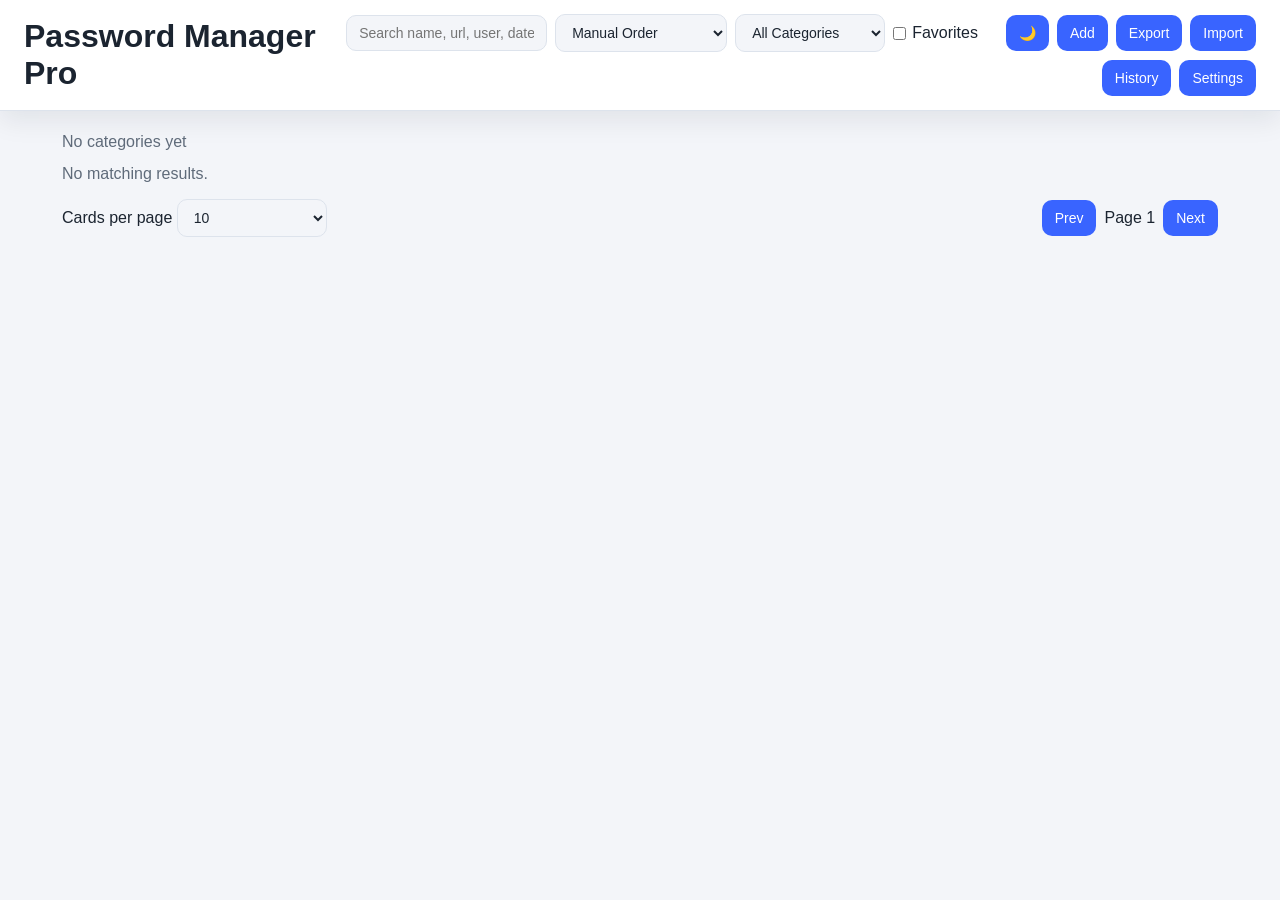
<file: index.html>
<!DOCTYPE html>
<html lang="en">

<head>
  <meta charset="UTF-8">
  <meta name="viewport" content="width=device-width, initial-scale=1">
  <title>Password Manager Pro</title>
  <link rel="stylesheet" type="text/css" href="fontawesome/css/fontawesome.min.css">
  <link rel="stylesheet" type="text/css" href="fontawesome/css/solid.min.css">
  <link rel="stylesheet" type="text/css" href="fontawesome/css/regular.min.css">
  <link rel="stylesheet" type="text/css" href="fontawesome/css/brands.min.css">
  <link rel="stylesheet" href="style.css">
</head>

<body>
  <header class="topbar">
    <h1>Password Manager Pro</h1>
    <div class="top-actions">
      <input id="searchInput" placeholder="Search name, url, user, date...">
      <select id="sortSelect" title="Sort cards">
        <option value="manual">Manual Order</option>
        <option value="name">Name (A–Z)</option>
        <option value="updated">Last Updated</option>
        <option value="used">Most Recently Used</option>
      </select>
      <select id="categoryFilter" title="Filter by category"></select>
      <label class="inlineCheck"><input type="checkbox" id="favoritesOnly"> Favorites</label>
      <button id="themeToggle" type="button">🌙</button>
      <button onclick="openAddForm()">Add</button>
      <button onclick="exportBackup()">Export</button>
      <label class="importBtn">Import
        <input type="file" id="importFile" accept="application/json">
      </label>
      <a href="history.html">History</a>
      <a href="settings.html">Settings</a>
    </div>
  </header>

  <main>
    <section id="categorySummary" class="category-summary"></section>
    <div id="sitesContainer"></div>
    <div class="pagination-row">
      <label>Cards per page
        <select id="pageSizeSelect">
          <option>10</option>
          <option>25</option>
          <option>50</option>
          <option>100</option>
        </select>
      </label>
      <div class="pagination-actions" id="pagination-actions">
        <button id="prevPageBtn" type="button">Prev</button>
        <span id="pageLabel">Page 1</span>
        <button id="nextPageBtn" type="button">Next</button>
      </div>
    </div>
  </main>

  <div id="siteModal" class="modal">
    <div class="modal-box">
      <h2 id="modalTitle">Add Password</h2>
      <input id="siteName" placeholder="Site Name">
      <input id="siteURL" placeholder="Site URL">
      <input id="siteUser" placeholder="Username / Email">
      <input id="sitePass" placeholder="Password">
      <label>Password Updated Date & Time</label>
      <input type="datetime-local" id="passDate">
      <label>Category</label>
      <input id="siteCategory" list="categoryList" placeholder="Work / Social / Banking ...">
      <datalist id="categoryList"></datalist>
      <label>Category color</label>
      <input id="siteCategoryColor" type="color" value="#3964ff">
      <label class="favCheck"><input type="checkbox" id="favoriteCheck"> Favorite</label>
      <div class="modal-actions">
        <button onclick="saveSite()">Save</button>
        <button onclick="closeModal()">Cancel</button>
      </div>
    </div>
  </div>

  <div id="passwordHistoryModal" class="modal">
    <div class="modal-box history-popup-box">
      <div class="history-popup-header">
        <h2>Password History</h2>
        <button id="closePasswordHistory" type="button"><i class="fa-solid fa-xmark"></i></button>
      </div>
      <div id="passwordHistoryBody"></div>
    </div>
  </div>

  <div id="deleteModal" class="modal">
    <div class="modal-content">
      <p id="modalText"></p>
      <button id="confirmBtn">Yes, delete</button>
      <button id="cancelBtn">Cancel</button>
    </div>
  </div>

  <div id="toast"></div>

  <script src="storage.js"></script>
  <script src="encryption.js"></script>
  <script src="toast.js"></script>
  <script src="filters.js"></script>
  <script src="history.js"></script>
  <script src="backup.js"></script>
  <script src="theme.js"></script>
  <script src="ui.js"></script>
  <script src="app.js"></script>
</body>

</html>
</file>
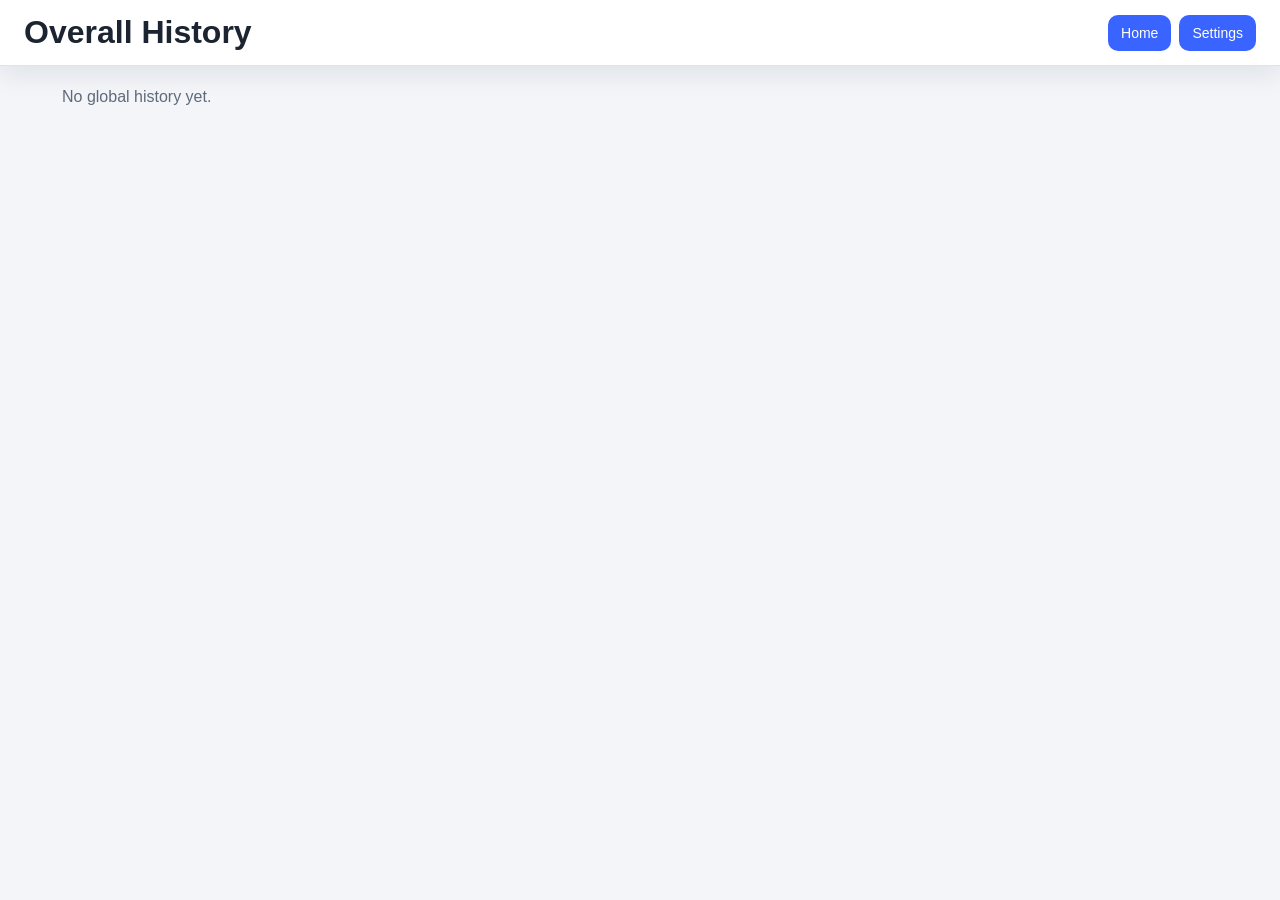
<file: history.html>
<!DOCTYPE html>
<html lang="en">
<head>
<meta charset="UTF-8">
<meta name="viewport" content="width=device-width, initial-scale=1">
<title>History - Password Manager Pro</title>
<link rel="stylesheet" href="style.css">
</head>
<body>
<header class="topbar">
<h1>Overall History</h1>
<div class="top-actions"><a href="index.html">Home</a><a href="settings.html">Settings</a></div>
</header>
<main>
<div id="history"></div>
</main>
<div id="toast"></div>
<script src="storage.js"></script>
<script src="toast.js"></script>
<script src="theme.js"></script>
<script src="ui.js"></script>
<script>
const historyEl = document.getElementById('history');
const history = PMStorage.loadGlobalHistory();

if (!history.length) {
  historyEl.innerHTML = '<p class="empty">No global history yet.</p>';
} else {
  historyEl.innerHTML = history
    .map((item) => `<article class="siteCard"><h3>${item.siteName}</h3><p><strong>Action:</strong> ${item.action}</p><p><strong>Details:</strong> ${item.details || '-'}</p><p><strong>When:</strong> ${fmtDate(item.at)}</p></article>`)
    .join('');
}
</script>
</body>
</html>
</file>
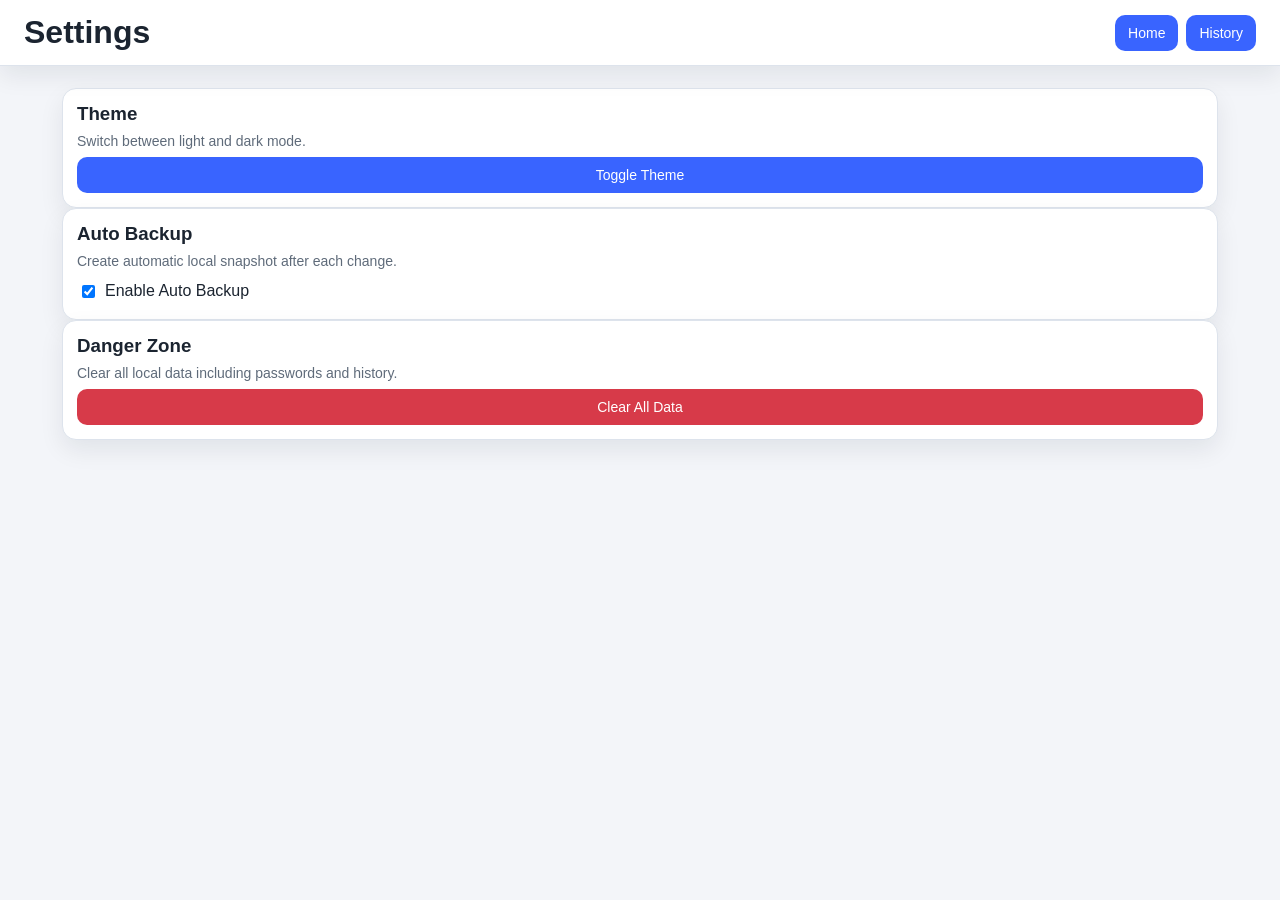
<file: settings.html>
<!DOCTYPE html>
<html lang="en">

<head>
    <meta charset="UTF-8">
    <meta name="viewport" content="width=device-width, initial-scale=1">
    <title>Settings - Password Manager Pro</title>
    <link rel="stylesheet" href="style.css">
</head>

<body>
    <header class="topbar">
        <h1>Settings</h1>
        <div class="top-actions"><a href="index.html">Home</a><a href="history.html">History</a></div>
    </header>
    <main>
        <section class="siteCard">
            <h3>Theme</h3>
            <p>Switch between light and dark mode.</p>
            <button onclick="toggleTheme()">Toggle Theme</button>
        </section>
        <section class="siteCard">
            <h3>Auto Backup</h3>
            <p>Create automatic local snapshot after each change.</p>
            <label class="favCheck"><input type="checkbox" id="autoBackupToggle"> Enable Auto Backup</label>
        </section>
        <section class="siteCard">
            <h3>Danger Zone</h3>
            <p>Clear all local data including passwords and history.</p>
            <button class="danger" onclick="showClearAllModal()">Clear All Data</button>
        </section>
    </main>
    <!-- Clear All Data Modal -->
    <div id="clearAllModal" class="modal">
        <div class="modal-content">
            <p id="clearAllText">Are you sure you want to delete ALL data? This cannot be undone.</p>
            <button id="clearAllConfirmBtn" style="background:red; color:white;">Yes, clear all</button>
            <button id="clearAllCancelBtn">Cancel</button>
        </div>
    </div>
    <div id="toast"></div>
    <script src="storage.js"></script>
    <script src="toast.js"></script>
    <script src="theme.js"></script>
    <script>
        const toggle = document.getElementById('autoBackupToggle');
        const settings = PMStorage.loadSettings();
        toggle.checked = !!settings.autoBackup;

        toggle.addEventListener('change', () => {
            PMStorage.saveSettings({ ...PMStorage.loadSettings(), autoBackup: toggle.checked });
            showToast(`Auto backup ${toggle.checked ? 'enabled' : 'disabled'}`, 'success');
        });

          function showClearAllModal() {
        const modal = document.getElementById('clearAllModal');
        modal.style.display = 'block';

        document.getElementById('clearAllConfirmBtn').onclick = () => {
            localStorage.removeItem('pm_sites_v2');
            localStorage.removeItem('pm_global_history_v2');
            localStorage.removeItem('pm_auto_backup_v2');
            localStorage.removeItem('pm_crypto_key_v1');
            showToast('All data cleared', 'error');
            modal.style.display = 'none';
            setTimeout(() => { window.location.href = 'index.html'; }, 500);
        };

        document.getElementById('clearAllCancelBtn').onclick = () => {
            modal.style.display = 'none';
        };
    }
    </script>
</body>

</html>
</file>
<file: style.css>
* {
  margin: 0;
  padding: 0;
  box-sizing: border-box;
  font-family: Inter, Arial, Helvetica, sans-serif;
}

:root {
  --bg: #f3f5f9;
  --card: #fff;
  --text: #1b2430;
  --muted: #5f6b7a;
  --border: #dde3ec;
  --primary: #3964ff;
  --danger: #d73a49;
  --shadow: 0 10px 25px rgba(17, 22, 38, .08);
}
html {scrollbar-width: thin;}
body.dark {
  --bg: #0f141d;
  --card: #1a2230;
  --text: #f5f8ff;
  --muted: #adbad0;
  --border: #2a3446;
  --primary: #6a8dff;
  --danger: #ff6072;
  --shadow: 0 10px 25px rgba(0, 0, 0, .35);
}

body { background: var(--bg); color: var(--text); min-height: 100vh; }

.topbar {
  position: sticky; top: 0; z-index: 30; display: flex; justify-content: space-between; align-items: center;
  gap: 12px; padding: 14px 24px; background: var(--card); border-bottom: 1px solid var(--border); box-shadow: var(--shadow);
}

.top-actions { display: flex; align-items: center; gap: 8px; flex-wrap: wrap; justify-content: flex-end; }

input, button, a, select, .importBtn { border-radius: 10px; border: 1px solid var(--border); padding: 9px 12px; font-size: 14px; }
.top-actions input, select { min-width: 150px; background: var(--bg); color: var(--text); }
button, .top-actions a, .importBtn { background: var(--primary); color: #fff; text-decoration: none; cursor: pointer; border-color: transparent; }
button:hover, .top-actions a:hover, .importBtn:hover { filter: brightness(.95); }
.importBtn input { display: none; }
.inlineCheck { display: flex; align-items: center; gap: 6px; color: var(--text); margin-right: 20px; }
.inlineCheck input { min-width: unset; }
main { padding: 22px; max-width: 1200px; margin: 0 auto; }

#sitesContainer, #history { display: grid; grid-template-columns: repeat(auto-fill, minmax(310px, 1fr)); gap: 16px; }

.siteCard {
  background: var(--card); border: 1px solid var(--border); border-radius: 14px; padding: 14px; box-shadow: var(--shadow);
  display: flex; flex-direction: column; gap: 8px; position: relative; overflow: hidden;
  animation: popIn .18s ease-out;
  transition: transform .2s ease, box-shadow .2s ease;
}
.siteCard:hover { transform: translateY(-2px); }
@keyframes popIn { from { transform: scale(.98); opacity: .6; } to { transform: scale(1); opacity: 1; } }

.siteCard h3 { display: flex; justify-content: space-between; gap: 8px; align-items: center; }
.siteCard p { color: var(--muted); font-size: 14px; word-break: break-word; }
.siteCard .url a { padding: 0; border: none; background: transparent; color: var(--primary); }
.card-head-actions { display: flex; align-items: center; gap: 6px; }
.ghost-btn { background: transparent; border-color: var(--border); color: var(--text); }

.mark-card-pin {background: transparent; border-color: var(--border); color: var(--text); transition: 0.5s ease;}
.mark-card-pin.unpinned {transform: translateY(-50px); opacity: 0.5; }
.mark-card-pin.pinned{transform: translateY(0px); opacity: 1; }
.siteCard:hover .mark-card-pin.unpinned {transform: translateY(0px); }

.mark-star-unstar { padding: 0; background: transparent; color: goldenrod; border: none; font-size: 20px; transition: 0.3s ease; }
.mark-star-unstar.unstar { transform: translateY(-45px);  opacity: 0.7; }
.mark-star-unstar.star { transform: translateY(0px);  opacity: 1; }
.siteCard:hover .mark-star-unstar.unstar { transform: translateY(0px); }
.category-badge {
  width: fit-content; background: color-mix(in srgb, var(--badge-color) 20%, transparent); color: var(--text);
  border: 1px solid color-mix(in srgb, var(--badge-color) 70%, #ffffff); border-radius: 999px; padding: 4px 10px; font-size: 12px;
}

.collapse-content { max-height: 500px; overflow: hidden; transition: max-height .25s ease, opacity .25s ease; opacity: 1;opacity: 1; display: flex; gap: 8px; flex-direction: column; }
.siteCard.collapsed .collapse-content { max-height: 0; opacity: 0; }

.user-name, .pass-row { width: 100%; display: flex; align-items: center; gap: 10px; }
.user-name strong,
.pass-text {
  width: 35%;
} 
.user-input, .password-input {
  width: 100%; padding: 8px 32px; border: 1px solid var(--border); border-radius: 8px; font-size: 14px;
  background: var(--bg); color: var(--text); outline: none;
}
.user-input { padding: 8px 12px; width: 60%;}
.password-box { position: relative; display: flex; align-items: center; width: 60%; }
.copy-btn, .toggle-btn { position: absolute; border: none; background: none; color: var(--primary); padding: 0; }
.copy-btn { left: 10px; } .toggle-btn { right: 10px; }

.row { display: flex; gap: 8px; flex-wrap: wrap; }
.danger { background: var(--danger) !important; }

.category-summary { display: flex; gap: 8px; flex-wrap: wrap; margin-bottom: 14px; }
.category-count-pill { background: var(--card); border: 1px solid var(--border); border-radius: 999px; padding: 4px 10px; font-size: 13px; }

.pagination-row { margin-top: 16px; display: flex; justify-content: space-between; align-items: center; gap: 12px; }
.pagination-actions { display: flex; gap: 8px; align-items: center; }
.pagination-actions.no-pagination { display: none; }
.pagination-actions button:disabled { opacity: 0.7; }
.dragging { opacity: .35; }
.drag-over { outline: 2px dashed var(--primary); }

.modal {
  position: fixed; inset: 0; background: rgba(7, 10, 16, .55); display: none; align-items: center; justify-content: center;
  padding: 18px; z-index: 9999; animation: fadeIn .2s ease;
}
@keyframes fadeIn { from { opacity: 0; } to { opacity: 1; } }
.modal-box {
  width: min(520px, 100%); background: var(--card); border: 1px solid var(--border); border-radius: 16px; padding: 16px;
  display: flex; flex-direction: column; gap: 10px; transform: translateY(6px); animation: modalSlide .2s ease forwards;
}
@keyframes modalSlide { to { transform: translateY(0); } }
.modal-box input, .modal-box select { width: 100%; background: var(--bg); color: var(--text); }
.modal-actions { display: flex; justify-content: flex-end; gap: 8px; }
.favCheck { width: fit-content; display: flex; align-items: center; gap: 10px; padding: 5px; }

.history-popup-header { display: flex; justify-content: space-between; align-items: center; }
.history-popup-box { max-height: 80vh; overflow: auto; }
.history-revert-item { display: flex; align-items: center; justify-content: space-between; padding: 10px 0; border-bottom: 1px dashed var(--border); }

#toast {
  position: fixed; bottom: 20px; right: 20px; background: #222; color: #fff; padding: 10px 14px;
  border-radius: 10px; opacity: 0; pointer-events: none; transition: .2s; z-index: 10000;
}
#toast.show { opacity: 1; }

.modal-content { background: var(--card); color: var(--text); padding: 20px; margin: 100px auto; width: 300px; text-align: center; border-radius: 10px; }
.empty, .muted { color: var(--muted); }

@media (max-width: 700px) {
  .topbar { flex-direction: column; align-items: flex-start; }
  .top-actions { width: 100%; }
  .top-actions input { min-width: 100%; width: 100%; }
  .pagination-row { flex-direction: column; align-items: flex-start; }
}
</file>
<file: fontawesome/css/solid.min.css>
/*!
 * Font Awesome Free 6.4.0 by @fontawesome - https://fontawesome.com
 * License - https://fontawesome.com/license/free (Icons: CC BY 4.0, Fonts: SIL OFL 1.1, Code: MIT License)
 * Copyright 2023 Fonticons, Inc.
 */
:host,:root{--fa-style-family-classic:"Font Awesome 6 Free";--fa-font-solid:normal 900 1em/1 "Font Awesome 6 Free"}@font-face{font-family:"Font Awesome 6 Free";font-style:normal;font-weight:900;font-display:block;src:url(../webfonts/fa-solid-900.woff2) format("woff2"),url(../webfonts/fa-solid-900.ttf) format("truetype")}.fa-solid,.fas{font-weight:900}
</file>
<file: fontawesome/css/regular.min.css>
/*!
 * Font Awesome Free 6.4.0 by @fontawesome - https://fontawesome.com
 * License - https://fontawesome.com/license/free (Icons: CC BY 4.0, Fonts: SIL OFL 1.1, Code: MIT License)
 * Copyright 2023 Fonticons, Inc.
 */
:host,:root{--fa-style-family-classic:"Font Awesome 6 Free";--fa-font-regular:normal 400 1em/1 "Font Awesome 6 Free"}@font-face{font-family:"Font Awesome 6 Free";font-style:normal;font-weight:400;font-display:block;src:url(../webfonts/fa-regular-400.woff2) format("woff2"),url(../webfonts/fa-regular-400.ttf) format("truetype")}.fa-regular,.far{font-weight:400}
</file>
<file: fontawesome/css/brands.min.css>
/*!
 * Font Awesome Free 6.4.0 by @fontawesome - https://fontawesome.com
 * License - https://fontawesome.com/license/free (Icons: CC BY 4.0, Fonts: SIL OFL 1.1, Code: MIT License)
 * Copyright 2023 Fonticons, Inc.
 */
:host,:root{--fa-style-family-brands:"Font Awesome 6 Brands";--fa-font-brands:normal 400 1em/1 "Font Awesome 6 Brands"}@font-face{font-family:"Font Awesome 6 Brands";font-style:normal;font-weight:400;font-display:block;src:url(../webfonts/fa-brands-400.woff2) format("woff2"),url(../webfonts/fa-brands-400.ttf) format("truetype")}.fa-brands,.fab{font-weight:400}.fa-monero:before{content:"\f3d0"}.fa-hooli:before{content:"\f427"}.fa-yelp:before{content:"\f1e9"}.fa-cc-visa:before{content:"\f1f0"}.fa-lastfm:before{content:"\f202"}.fa-shopware:before{content:"\f5b5"}.fa-creative-commons-nc:before{content:"\f4e8"}.fa-aws:before{content:"\f375"}.fa-redhat:before{content:"\f7bc"}.fa-yoast:before{content:"\f2b1"}.fa-cloudflare:before{content:"\e07d"}.fa-ups:before{content:"\f7e0"}.fa-wpexplorer:before{content:"\f2de"}.fa-dyalog:before{content:"\f399"}.fa-bity:before{content:"\f37a"}.fa-stackpath:before{content:"\f842"}.fa-buysellads:before{content:"\f20d"}.fa-first-order:before{content:"\f2b0"}.fa-modx:before{content:"\f285"}.fa-guilded:before{content:"\e07e"}.fa-vnv:before{content:"\f40b"}.fa-js-square:before,.fa-square-js:before{content:"\f3b9"}.fa-microsoft:before{content:"\f3ca"}.fa-qq:before{content:"\f1d6"}.fa-orcid:before{content:"\f8d2"}.fa-java:before{content:"\f4e4"}.fa-invision:before{content:"\f7b0"}.fa-creative-commons-pd-alt:before{content:"\f4ed"}.fa-centercode:before{content:"\f380"}.fa-glide-g:before{content:"\f2a6"}.fa-drupal:before{content:"\f1a9"}.fa-hire-a-helper:before{content:"\f3b0"}.fa-creative-commons-by:before{content:"\f4e7"}.fa-unity:before{content:"\e049"}.fa-whmcs:before{content:"\f40d"}.fa-rocketchat:before{content:"\f3e8"}.fa-vk:before{content:"\f189"}.fa-untappd:before{content:"\f405"}.fa-mailchimp:before{content:"\f59e"}.fa-css3-alt:before{content:"\f38b"}.fa-reddit-square:before,.fa-square-reddit:before{content:"\f1a2"}.fa-vimeo-v:before{content:"\f27d"}.fa-contao:before{content:"\f26d"}.fa-square-font-awesome:before{content:"\e5ad"}.fa-deskpro:before{content:"\f38f"}.fa-sistrix:before{content:"\f3ee"}.fa-instagram-square:before,.fa-square-instagram:before{content:"\e055"}.fa-battle-net:before{content:"\f835"}.fa-the-red-yeti:before{content:"\f69d"}.fa-hacker-news-square:before,.fa-square-hacker-news:before{content:"\f3af"}.fa-edge:before{content:"\f282"}.fa-napster:before{content:"\f3d2"}.fa-snapchat-square:before,.fa-square-snapchat:before{content:"\f2ad"}.fa-google-plus-g:before{content:"\f0d5"}.fa-artstation:before{content:"\f77a"}.fa-markdown:before{content:"\f60f"}.fa-sourcetree:before{content:"\f7d3"}.fa-google-plus:before{content:"\f2b3"}.fa-diaspora:before{content:"\f791"}.fa-foursquare:before{content:"\f180"}.fa-stack-overflow:before{content:"\f16c"}.fa-github-alt:before{content:"\f113"}.fa-phoenix-squadron:before{content:"\f511"}.fa-pagelines:before{content:"\f18c"}.fa-algolia:before{content:"\f36c"}.fa-red-river:before{content:"\f3e3"}.fa-creative-commons-sa:before{content:"\f4ef"}.fa-safari:before{content:"\f267"}.fa-google:before{content:"\f1a0"}.fa-font-awesome-alt:before,.fa-square-font-awesome-stroke:before{content:"\f35c"}.fa-atlassian:before{content:"\f77b"}.fa-linkedin-in:before{content:"\f0e1"}.fa-digital-ocean:before{content:"\f391"}.fa-nimblr:before{content:"\f5a8"}.fa-chromecast:before{content:"\f838"}.fa-evernote:before{content:"\f839"}.fa-hacker-news:before{content:"\f1d4"}.fa-creative-commons-sampling:before{content:"\f4f0"}.fa-adversal:before{content:"\f36a"}.fa-creative-commons:before{content:"\f25e"}.fa-watchman-monitoring:before{content:"\e087"}.fa-fonticons:before{content:"\f280"}.fa-weixin:before{content:"\f1d7"}.fa-shirtsinbulk:before{content:"\f214"}.fa-codepen:before{content:"\f1cb"}.fa-git-alt:before{content:"\f841"}.fa-lyft:before{content:"\f3c3"}.fa-rev:before{content:"\f5b2"}.fa-windows:before{content:"\f17a"}.fa-wizards-of-the-coast:before{content:"\f730"}.fa-square-viadeo:before,.fa-viadeo-square:before{content:"\f2aa"}.fa-meetup:before{content:"\f2e0"}.fa-centos:before{content:"\f789"}.fa-adn:before{content:"\f170"}.fa-cloudsmith:before{content:"\f384"}.fa-pied-piper-alt:before{content:"\f1a8"}.fa-dribbble-square:before,.fa-square-dribbble:before{content:"\f397"}.fa-codiepie:before{content:"\f284"}.fa-node:before{content:"\f419"}.fa-mix:before{content:"\f3cb"}.fa-steam:before{content:"\f1b6"}.fa-cc-apple-pay:before{content:"\f416"}.fa-scribd:before{content:"\f28a"}.fa-openid:before{content:"\f19b"}.fa-instalod:before{content:"\e081"}.fa-expeditedssl:before{content:"\f23e"}.fa-sellcast:before{content:"\f2da"}.fa-square-twitter:before,.fa-twitter-square:before{content:"\f081"}.fa-r-project:before{content:"\f4f7"}.fa-delicious:before{content:"\f1a5"}.fa-freebsd:before{content:"\f3a4"}.fa-vuejs:before{content:"\f41f"}.fa-accusoft:before{content:"\f369"}.fa-ioxhost:before{content:"\f208"}.fa-fonticons-fi:before{content:"\f3a2"}.fa-app-store:before{content:"\f36f"}.fa-cc-mastercard:before{content:"\f1f1"}.fa-itunes-note:before{content:"\f3b5"}.fa-golang:before{content:"\e40f"}.fa-kickstarter:before{content:"\f3bb"}.fa-grav:before{content:"\f2d6"}.fa-weibo:before{content:"\f18a"}.fa-uncharted:before{content:"\e084"}.fa-firstdraft:before{content:"\f3a1"}.fa-square-youtube:before,.fa-youtube-square:before{content:"\f431"}.fa-wikipedia-w:before{content:"\f266"}.fa-rendact:before,.fa-wpressr:before{content:"\f3e4"}.fa-angellist:before{content:"\f209"}.fa-galactic-republic:before{content:"\f50c"}.fa-nfc-directional:before{content:"\e530"}.fa-skype:before{content:"\f17e"}.fa-joget:before{content:"\f3b7"}.fa-fedora:before{content:"\f798"}.fa-stripe-s:before{content:"\f42a"}.fa-meta:before{content:"\e49b"}.fa-laravel:before{content:"\f3bd"}.fa-hotjar:before{content:"\f3b1"}.fa-bluetooth-b:before{content:"\f294"}.fa-sticker-mule:before{content:"\f3f7"}.fa-creative-commons-zero:before{content:"\f4f3"}.fa-hips:before{content:"\f452"}.fa-behance:before{content:"\f1b4"}.fa-reddit:before{content:"\f1a1"}.fa-discord:before{content:"\f392"}.fa-chrome:before{content:"\f268"}.fa-app-store-ios:before{content:"\f370"}.fa-cc-discover:before{content:"\f1f2"}.fa-wpbeginner:before{content:"\f297"}.fa-confluence:before{content:"\f78d"}.fa-mdb:before{content:"\f8ca"}.fa-dochub:before{content:"\f394"}.fa-accessible-icon:before{content:"\f368"}.fa-ebay:before{content:"\f4f4"}.fa-amazon:before{content:"\f270"}.fa-unsplash:before{content:"\e07c"}.fa-yarn:before{content:"\f7e3"}.fa-square-steam:before,.fa-steam-square:before{content:"\f1b7"}.fa-500px:before{content:"\f26e"}.fa-square-vimeo:before,.fa-vimeo-square:before{content:"\f194"}.fa-asymmetrik:before{content:"\f372"}.fa-font-awesome-flag:before,.fa-font-awesome-logo-full:before,.fa-font-awesome:before{content:"\f2b4"}.fa-gratipay:before{content:"\f184"}.fa-apple:before{content:"\f179"}.fa-hive:before{content:"\e07f"}.fa-gitkraken:before{content:"\f3a6"}.fa-keybase:before{content:"\f4f5"}.fa-apple-pay:before{content:"\f415"}.fa-padlet:before{content:"\e4a0"}.fa-amazon-pay:before{content:"\f42c"}.fa-github-square:before,.fa-square-github:before{content:"\f092"}.fa-stumbleupon:before{content:"\f1a4"}.fa-fedex:before{content:"\f797"}.fa-phoenix-framework:before{content:"\f3dc"}.fa-shopify:before{content:"\e057"}.fa-neos:before{content:"\f612"}.fa-hackerrank:before{content:"\f5f7"}.fa-researchgate:before{content:"\f4f8"}.fa-swift:before{content:"\f8e1"}.fa-angular:before{content:"\f420"}.fa-speakap:before{content:"\f3f3"}.fa-angrycreative:before{content:"\f36e"}.fa-y-combinator:before{content:"\f23b"}.fa-empire:before{content:"\f1d1"}.fa-envira:before{content:"\f299"}.fa-gitlab-square:before,.fa-square-gitlab:before{content:"\e5ae"}.fa-studiovinari:before{content:"\f3f8"}.fa-pied-piper:before{content:"\f2ae"}.fa-wordpress:before{content:"\f19a"}.fa-product-hunt:before{content:"\f288"}.fa-firefox:before{content:"\f269"}.fa-linode:before{content:"\f2b8"}.fa-goodreads:before{content:"\f3a8"}.fa-odnoklassniki-square:before,.fa-square-odnoklassniki:before{content:"\f264"}.fa-jsfiddle:before{content:"\f1cc"}.fa-sith:before{content:"\f512"}.fa-themeisle:before{content:"\f2b2"}.fa-page4:before{content:"\f3d7"}.fa-hashnode:before{content:"\e499"}.fa-react:before{content:"\f41b"}.fa-cc-paypal:before{content:"\f1f4"}.fa-squarespace:before{content:"\f5be"}.fa-cc-stripe:before{content:"\f1f5"}.fa-creative-commons-share:before{content:"\f4f2"}.fa-bitcoin:before{content:"\f379"}.fa-keycdn:before{content:"\f3ba"}.fa-opera:before{content:"\f26a"}.fa-itch-io:before{content:"\f83a"}.fa-umbraco:before{content:"\f8e8"}.fa-galactic-senate:before{content:"\f50d"}.fa-ubuntu:before{content:"\f7df"}.fa-draft2digital:before{content:"\f396"}.fa-stripe:before{content:"\f429"}.fa-houzz:before{content:"\f27c"}.fa-gg:before{content:"\f260"}.fa-dhl:before{content:"\f790"}.fa-pinterest-square:before,.fa-square-pinterest:before{content:"\f0d3"}.fa-xing:before{content:"\f168"}.fa-blackberry:before{content:"\f37b"}.fa-creative-commons-pd:before{content:"\f4ec"}.fa-playstation:before{content:"\f3df"}.fa-quinscape:before{content:"\f459"}.fa-less:before{content:"\f41d"}.fa-blogger-b:before{content:"\f37d"}.fa-opencart:before{content:"\f23d"}.fa-vine:before{content:"\f1ca"}.fa-paypal:before{content:"\f1ed"}.fa-gitlab:before{content:"\f296"}.fa-typo3:before{content:"\f42b"}.fa-reddit-alien:before{content:"\f281"}.fa-yahoo:before{content:"\f19e"}.fa-dailymotion:before{content:"\e052"}.fa-affiliatetheme:before{content:"\f36b"}.fa-pied-piper-pp:before{content:"\f1a7"}.fa-bootstrap:before{content:"\f836"}.fa-odnoklassniki:before{content:"\f263"}.fa-nfc-symbol:before{content:"\e531"}.fa-ethereum:before{content:"\f42e"}.fa-speaker-deck:before{content:"\f83c"}.fa-creative-commons-nc-eu:before{content:"\f4e9"}.fa-patreon:before{content:"\f3d9"}.fa-avianex:before{content:"\f374"}.fa-ello:before{content:"\f5f1"}.fa-gofore:before{content:"\f3a7"}.fa-bimobject:before{content:"\f378"}.fa-facebook-f:before{content:"\f39e"}.fa-google-plus-square:before,.fa-square-google-plus:before{content:"\f0d4"}.fa-mandalorian:before{content:"\f50f"}.fa-first-order-alt:before{content:"\f50a"}.fa-osi:before{content:"\f41a"}.fa-google-wallet:before{content:"\f1ee"}.fa-d-and-d-beyond:before{content:"\f6ca"}.fa-periscope:before{content:"\f3da"}.fa-fulcrum:before{content:"\f50b"}.fa-cloudscale:before{content:"\f383"}.fa-forumbee:before{content:"\f211"}.fa-mizuni:before{content:"\f3cc"}.fa-schlix:before{content:"\f3ea"}.fa-square-xing:before,.fa-xing-square:before{content:"\f169"}.fa-bandcamp:before{content:"\f2d5"}.fa-wpforms:before{content:"\f298"}.fa-cloudversify:before{content:"\f385"}.fa-usps:before{content:"\f7e1"}.fa-megaport:before{content:"\f5a3"}.fa-magento:before{content:"\f3c4"}.fa-spotify:before{content:"\f1bc"}.fa-optin-monster:before{content:"\f23c"}.fa-fly:before{content:"\f417"}.fa-aviato:before{content:"\f421"}.fa-itunes:before{content:"\f3b4"}.fa-cuttlefish:before{content:"\f38c"}.fa-blogger:before{content:"\f37c"}.fa-flickr:before{content:"\f16e"}.fa-viber:before{content:"\f409"}.fa-soundcloud:before{content:"\f1be"}.fa-digg:before{content:"\f1a6"}.fa-tencent-weibo:before{content:"\f1d5"}.fa-symfony:before{content:"\f83d"}.fa-maxcdn:before{content:"\f136"}.fa-etsy:before{content:"\f2d7"}.fa-facebook-messenger:before{content:"\f39f"}.fa-audible:before{content:"\f373"}.fa-think-peaks:before{content:"\f731"}.fa-bilibili:before{content:"\e3d9"}.fa-erlang:before{content:"\f39d"}.fa-cotton-bureau:before{content:"\f89e"}.fa-dashcube:before{content:"\f210"}.fa-42-group:before,.fa-innosoft:before{content:"\e080"}.fa-stack-exchange:before{content:"\f18d"}.fa-elementor:before{content:"\f430"}.fa-pied-piper-square:before,.fa-square-pied-piper:before{content:"\e01e"}.fa-creative-commons-nd:before{content:"\f4eb"}.fa-palfed:before{content:"\f3d8"}.fa-superpowers:before{content:"\f2dd"}.fa-resolving:before{content:"\f3e7"}.fa-xbox:before{content:"\f412"}.fa-searchengin:before{content:"\f3eb"}.fa-tiktok:before{content:"\e07b"}.fa-facebook-square:before,.fa-square-facebook:before{content:"\f082"}.fa-renren:before{content:"\f18b"}.fa-linux:before{content:"\f17c"}.fa-glide:before{content:"\f2a5"}.fa-linkedin:before{content:"\f08c"}.fa-hubspot:before{content:"\f3b2"}.fa-deploydog:before{content:"\f38e"}.fa-twitch:before{content:"\f1e8"}.fa-ravelry:before{content:"\f2d9"}.fa-mixer:before{content:"\e056"}.fa-lastfm-square:before,.fa-square-lastfm:before{content:"\f203"}.fa-vimeo:before{content:"\f40a"}.fa-mendeley:before{content:"\f7b3"}.fa-uniregistry:before{content:"\f404"}.fa-figma:before{content:"\f799"}.fa-creative-commons-remix:before{content:"\f4ee"}.fa-cc-amazon-pay:before{content:"\f42d"}.fa-dropbox:before{content:"\f16b"}.fa-instagram:before{content:"\f16d"}.fa-cmplid:before{content:"\e360"}.fa-facebook:before{content:"\f09a"}.fa-gripfire:before{content:"\f3ac"}.fa-jedi-order:before{content:"\f50e"}.fa-uikit:before{content:"\f403"}.fa-fort-awesome-alt:before{content:"\f3a3"}.fa-phabricator:before{content:"\f3db"}.fa-ussunnah:before{content:"\f407"}.fa-earlybirds:before{content:"\f39a"}.fa-trade-federation:before{content:"\f513"}.fa-autoprefixer:before{content:"\f41c"}.fa-whatsapp:before{content:"\f232"}.fa-slideshare:before{content:"\f1e7"}.fa-google-play:before{content:"\f3ab"}.fa-viadeo:before{content:"\f2a9"}.fa-line:before{content:"\f3c0"}.fa-google-drive:before{content:"\f3aa"}.fa-servicestack:before{content:"\f3ec"}.fa-simplybuilt:before{content:"\f215"}.fa-bitbucket:before{content:"\f171"}.fa-imdb:before{content:"\f2d8"}.fa-deezer:before{content:"\e077"}.fa-raspberry-pi:before{content:"\f7bb"}.fa-jira:before{content:"\f7b1"}.fa-docker:before{content:"\f395"}.fa-screenpal:before{content:"\e570"}.fa-bluetooth:before{content:"\f293"}.fa-gitter:before{content:"\f426"}.fa-d-and-d:before{content:"\f38d"}.fa-microblog:before{content:"\e01a"}.fa-cc-diners-club:before{content:"\f24c"}.fa-gg-circle:before{content:"\f261"}.fa-pied-piper-hat:before{content:"\f4e5"}.fa-kickstarter-k:before{content:"\f3bc"}.fa-yandex:before{content:"\f413"}.fa-readme:before{content:"\f4d5"}.fa-html5:before{content:"\f13b"}.fa-sellsy:before{content:"\f213"}.fa-sass:before{content:"\f41e"}.fa-wirsindhandwerk:before,.fa-wsh:before{content:"\e2d0"}.fa-buromobelexperte:before{content:"\f37f"}.fa-salesforce:before{content:"\f83b"}.fa-octopus-deploy:before{content:"\e082"}.fa-medapps:before{content:"\f3c6"}.fa-ns8:before{content:"\f3d5"}.fa-pinterest-p:before{content:"\f231"}.fa-apper:before{content:"\f371"}.fa-fort-awesome:before{content:"\f286"}.fa-waze:before{content:"\f83f"}.fa-cc-jcb:before{content:"\f24b"}.fa-snapchat-ghost:before,.fa-snapchat:before{content:"\f2ab"}.fa-fantasy-flight-games:before{content:"\f6dc"}.fa-rust:before{content:"\e07a"}.fa-wix:before{content:"\f5cf"}.fa-behance-square:before,.fa-square-behance:before{content:"\f1b5"}.fa-supple:before{content:"\f3f9"}.fa-rebel:before{content:"\f1d0"}.fa-css3:before{content:"\f13c"}.fa-staylinked:before{content:"\f3f5"}.fa-kaggle:before{content:"\f5fa"}.fa-space-awesome:before{content:"\e5ac"}.fa-deviantart:before{content:"\f1bd"}.fa-cpanel:before{content:"\f388"}.fa-goodreads-g:before{content:"\f3a9"}.fa-git-square:before,.fa-square-git:before{content:"\f1d2"}.fa-square-tumblr:before,.fa-tumblr-square:before{content:"\f174"}.fa-trello:before{content:"\f181"}.fa-creative-commons-nc-jp:before{content:"\f4ea"}.fa-get-pocket:before{content:"\f265"}.fa-perbyte:before{content:"\e083"}.fa-grunt:before{content:"\f3ad"}.fa-weebly:before{content:"\f5cc"}.fa-connectdevelop:before{content:"\f20e"}.fa-leanpub:before{content:"\f212"}.fa-black-tie:before{content:"\f27e"}.fa-themeco:before{content:"\f5c6"}.fa-python:before{content:"\f3e2"}.fa-android:before{content:"\f17b"}.fa-bots:before{content:"\e340"}.fa-free-code-camp:before{content:"\f2c5"}.fa-hornbill:before{content:"\f592"}.fa-js:before{content:"\f3b8"}.fa-ideal:before{content:"\e013"}.fa-git:before{content:"\f1d3"}.fa-dev:before{content:"\f6cc"}.fa-sketch:before{content:"\f7c6"}.fa-yandex-international:before{content:"\f414"}.fa-cc-amex:before{content:"\f1f3"}.fa-uber:before{content:"\f402"}.fa-github:before{content:"\f09b"}.fa-php:before{content:"\f457"}.fa-alipay:before{content:"\f642"}.fa-youtube:before{content:"\f167"}.fa-skyatlas:before{content:"\f216"}.fa-firefox-browser:before{content:"\e007"}.fa-replyd:before{content:"\f3e6"}.fa-suse:before{content:"\f7d6"}.fa-jenkins:before{content:"\f3b6"}.fa-twitter:before{content:"\f099"}.fa-rockrms:before{content:"\f3e9"}.fa-pinterest:before{content:"\f0d2"}.fa-buffer:before{content:"\f837"}.fa-npm:before{content:"\f3d4"}.fa-yammer:before{content:"\f840"}.fa-btc:before{content:"\f15a"}.fa-dribbble:before{content:"\f17d"}.fa-stumbleupon-circle:before{content:"\f1a3"}.fa-internet-explorer:before{content:"\f26b"}.fa-stubber:before{content:"\e5c7"}.fa-telegram-plane:before,.fa-telegram:before{content:"\f2c6"}.fa-old-republic:before{content:"\f510"}.fa-odysee:before{content:"\e5c6"}.fa-square-whatsapp:before,.fa-whatsapp-square:before{content:"\f40c"}.fa-node-js:before{content:"\f3d3"}.fa-edge-legacy:before{content:"\e078"}.fa-slack-hash:before,.fa-slack:before{content:"\f198"}.fa-medrt:before{content:"\f3c8"}.fa-usb:before{content:"\f287"}.fa-tumblr:before{content:"\f173"}.fa-vaadin:before{content:"\f408"}.fa-quora:before{content:"\f2c4"}.fa-reacteurope:before{content:"\f75d"}.fa-medium-m:before,.fa-medium:before{content:"\f23a"}.fa-amilia:before{content:"\f36d"}.fa-mixcloud:before{content:"\f289"}.fa-flipboard:before{content:"\f44d"}.fa-viacoin:before{content:"\f237"}.fa-critical-role:before{content:"\f6c9"}.fa-sitrox:before{content:"\e44a"}.fa-discourse:before{content:"\f393"}.fa-joomla:before{content:"\f1aa"}.fa-mastodon:before{content:"\f4f6"}.fa-airbnb:before{content:"\f834"}.fa-wolf-pack-battalion:before{content:"\f514"}.fa-buy-n-large:before{content:"\f8a6"}.fa-gulp:before{content:"\f3ae"}.fa-creative-commons-sampling-plus:before{content:"\f4f1"}.fa-strava:before{content:"\f428"}.fa-ember:before{content:"\f423"}.fa-canadian-maple-leaf:before{content:"\f785"}.fa-teamspeak:before{content:"\f4f9"}.fa-pushed:before{content:"\f3e1"}.fa-wordpress-simple:before{content:"\f411"}.fa-nutritionix:before{content:"\f3d6"}.fa-wodu:before{content:"\e088"}.fa-google-pay:before{content:"\e079"}.fa-intercom:before{content:"\f7af"}.fa-zhihu:before{content:"\f63f"}.fa-korvue:before{content:"\f42f"}.fa-pix:before{content:"\e43a"}.fa-steam-symbol:before{content:"\f3f6"}
</file>
